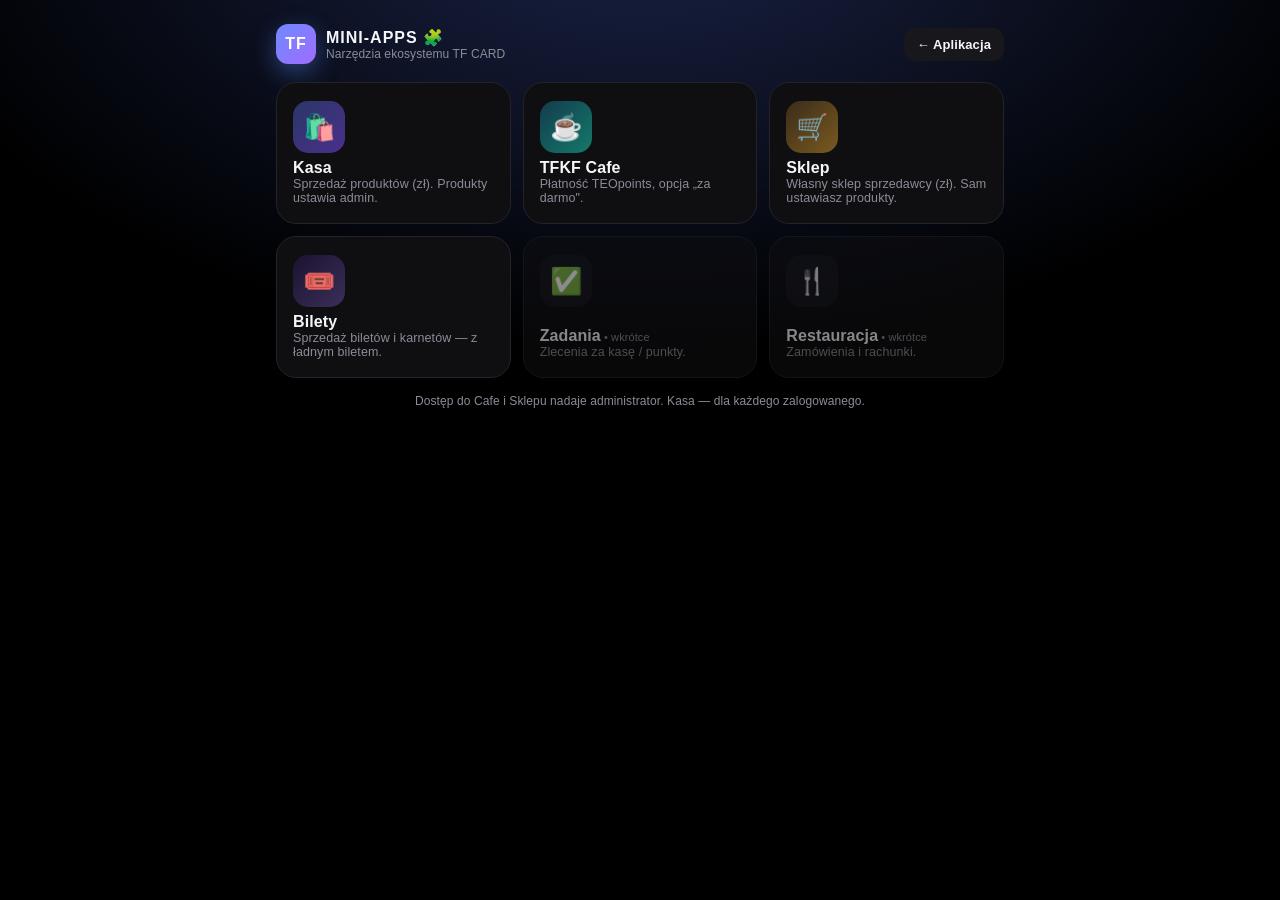
<file: apps/index.html>
<!DOCTYPE html>
<html lang="pl">
<head>
  <meta charset="UTF-8" />
  <meta name="viewport" content="width=device-width, initial-scale=1.0, viewport-fit=cover, maximum-scale=1.0, user-scalable=no" />
  <meta name="theme-color" content="#000000" />
  <title>TF Mini-Apps</title>
  <link rel="apple-touch-icon" href="../apple-touch-icon.png" />
  <link rel="stylesheet" href="../styles.css" />
  <style>
    .apps-wrap { max-width: 760px; margin: 0 auto; padding: 24px 16px calc(28px + env(safe-area-inset-bottom)); }
    .apps-head { display: flex; align-items: center; justify-content: space-between; margin-bottom: 18px; }
    .apps-grid { display: grid; grid-template-columns: 1fr 1fr; gap: 12px; }
    @media (min-width: 600px) { .apps-grid { grid-template-columns: repeat(3, 1fr); } }
    .app-tile { display: flex; flex-direction: column; gap: 6px; text-decoration: none; color: inherit; background: var(--card); border: 1px solid var(--line); border-radius: 20px; padding: 18px 16px; min-height: 130px; justify-content: space-between; transition: transform .08s; }
    .app-tile:active { transform: scale(.97); }
    .app-ico { width: 52px; height: 52px; border-radius: 15px; display: grid; place-items: center; font-size: 26px; background: var(--card-2); }
    .app-tile.kasa .app-ico { background: linear-gradient(135deg,#2a3766,#4b2f8c); }
    .app-tile.cafe .app-ico { background: linear-gradient(135deg,#143b4d,#137a6b); }
    .app-tile.shop .app-ico { background: linear-gradient(135deg,#3a2c1a,#7a5a1f); }
    .app-name { font-weight: 800; font-size: 16px; }
    .app-desc { color: var(--muted); font-size: 12.5px; }
    .soon { opacity: .55; }
    .soon .app-name::after { content: ' • wkrótce'; font-size: 11px; color: var(--muted); font-weight: 500; }
  </style>
</head>
<body>
  <div class="apps-wrap">
    <div class="apps-head">
      <div style="display:flex;align-items:center;gap:10px">
        <div class="brand-logo small">TF</div>
        <div><div style="font-weight:800;letter-spacing:1px">MINI-APPS 🧩</div><div class="muted" style="font-size:12px">Narzędzia ekosystemu TF CARD</div></div>
      </div>
      <a href="../" class="btn btn-ghost btn-sm" style="text-decoration:none">← Aplikacja</a>
    </div>
    <div class="apps-grid">
      <a class="app-tile kasa" href="../vending/">
        <div class="app-ico">🛍️</div>
        <div><div class="app-name">Kasa</div><div class="app-desc">Sprzedaż produktów (zł). Produkty ustawia admin.</div></div>
      </a>
      <a class="app-tile cafe" href="../tfkfcafe/">
        <div class="app-ico">☕</div>
        <div><div class="app-name">TFKF Cafe</div><div class="app-desc">Płatność TEOpoints, opcja „za darmo".</div></div>
      </a>
      <a class="app-tile shop" href="../sklep/">
        <div class="app-ico">🛒</div>
        <div><div class="app-name">Sklep</div><div class="app-desc">Własny sklep sprzedawcy (zł). Sam ustawiasz produkty.</div></div>
      </a>
      <a class="app-tile" href="../bilety/">
        <div class="app-ico" style="background:linear-gradient(135deg,#1b1330,#3a2f5a)">🎟️</div>
        <div><div class="app-name">Bilety</div><div class="app-desc">Sprzedaż biletów i karnetów — z ładnym biletem.</div></div>
      </a>
      <div class="app-tile soon">
        <div class="app-ico">✅</div>
        <div><div class="app-name">Zadania</div><div class="app-desc">Zlecenia za kasę / punkty.</div></div>
      </div>
      <div class="app-tile soon">
        <div class="app-ico">🍴</div>
        <div><div class="app-name">Restauracja</div><div class="app-desc">Zamówienia i rachunki.</div></div>
      </div>
    </div>
    <p class="muted" style="font-size:12px;margin-top:16px;text-align:center">Dostęp do Cafe i Sklepu nadaje administrator. Kasa — dla każdego zalogowanego.</p>
  </div>
</body>
</html>
</file>
<file: styles.css>
/* TF CARD — kod open source. Nie kopiuj. W tworzeniu pomagał Claude (AI). */
:root {
  --bg: #000000;
  --bg-2: #0a0a0d;
  --card: #0f0f12;
  --card-2: #17171c;
  --line: #232329;
  --txt: #f5f6fa;
  --muted: #8a8d98;
  --accent: #6e8bff;
  --accent-2: #a06bff;
  --good: #2ee6a6;
  --bad: #ff5d7a;
  --gold: #f4c45a;
  --radius: 22px;
  --shadow: 0 18px 60px rgba(0, 0, 0, .7);
}

* { box-sizing: border-box; margin: 0; padding: 0; -webkit-tap-highlight-color: transparent; }

html { -webkit-text-size-adjust: 100%; text-size-adjust: 100%; background: #000; }
html, body { height: 100%; }
body { overflow-x: hidden; overscroll-behavior: none; background-color: #000; }
body {
  font-family: -apple-system, BlinkMacSystemFont, "Segoe UI", Roboto, Helvetica, Arial, sans-serif;
  background:
    radial-gradient(900px 520px at 50% -12%, rgba(160, 107, 255, .14), transparent 60%),
    radial-gradient(760px 520px at 100% 2%, rgba(110, 139, 255, .08), transparent 55%),
    var(--bg);
  background-attachment: fixed;
  color: var(--txt);
  min-height: 100vh;
  -webkit-font-smoothing: antialiased;
  padding-top: env(safe-area-inset-top);
  letter-spacing: .1px;
}

.hidden { display: none !important; }
.screen { min-height: 100vh; min-height: 100dvh; }
.center { text-align: center; }
.mt { margin-top: 14px; }
.muted { color: var(--muted); }

/* ---------- Buttons ---------- */
.btn { border: none; border-radius: 14px; padding: 14px 18px; font-size: 15px; font-weight: 700; cursor: pointer; transition: transform .08s, opacity .15s; color: #fff; }
.btn:active { transform: scale(.97); }
.btn:disabled { opacity: .6; }
.btn-primary { background: linear-gradient(135deg, var(--accent), var(--accent-2)); }
.btn-block { width: 100%; }
.btn-ghost { background: var(--card-2); color: var(--txt); }
.btn-good { background: linear-gradient(135deg, #1fae8b, var(--good)); }
.btn-danger { background: linear-gradient(135deg, #e23d5d, var(--bad)); }
.btn-sm { padding: 9px 13px; font-size: 13px; border-radius: 11px; }

.brand-logo { width: 60px; height: 60px; margin: 0 auto; border-radius: 18px; display: grid; place-items: center; font-weight: 800; font-size: 24px; letter-spacing: 1px; background: linear-gradient(135deg, var(--accent), var(--accent-2)); box-shadow: 0 8px 24px rgba(91,140,255,.4); color: #fff; }
.brand-logo.small { width: 40px; height: 40px; font-size: 16px; border-radius: 12px; margin: 0; }
.brand-name { font-size: 26px; font-weight: 800; letter-spacing: 3px; }

/* =================== LANDING =================== */
.landing { display: flex; align-items: center; justify-content: center; padding: 30px 22px calc(30px + env(safe-area-inset-bottom)); }
.landing-inner { width: 100%; max-width: 420px; animation: fade .4s ease; }
.landing-hero { text-align: center; margin-bottom: 26px; }
.brand-logo.big { width: 84px; height: 84px; font-size: 34px; border-radius: 24px; margin: 0 auto 16px; }
.landing-title { font-size: 34px; font-weight: 800; letter-spacing: 3px; }
.landing-tag { color: var(--muted); font-size: 15px; margin-top: 8px; }
.landing-features { display: flex; flex-direction: column; gap: 12px; margin-bottom: 24px; }
.lf { display: flex; align-items: center; gap: 14px; background: var(--card); border: 1px solid var(--line); border-radius: 16px; padding: 14px; }
.lf span { font-size: 26px; }
.lf b { display: block; font-size: 15px; }
.lf small { color: var(--muted); font-size: 12.5px; }
.landing-foot { text-align: center; color: var(--muted); font-size: 12px; margin-top: 16px; }

/* =================== QR =================== */
.qr-box { display: grid; place-items: center; padding: 18px; background: #fff; border-radius: 16px; width: max-content; margin: 0 auto; }
.qr-box img, .qr-box canvas { display: block; }
.qr-code-text { text-align: center; font-family: "SFMono-Regular", Menlo, monospace; letter-spacing: 1px; margin-top: 12px; font-size: 14px; word-break: break-all; }

/* =================== EKRAN ŁADOWANIA =================== */
.boot { position: fixed; inset: 0; z-index: 100; display: flex; flex-direction: column; align-items: center; justify-content: center; gap: 22px; background: var(--bg); transition: opacity .35s ease; }
.boot.hidden { opacity: 0; pointer-events: none; }
.boot-logo { width: 64px; height: 64px; border-radius: 18px; display: grid; place-items: center; font-weight: 800; font-size: 24px; letter-spacing: 1px; color: #fff; background: linear-gradient(135deg, var(--accent), var(--accent-2)); box-shadow: 0 8px 28px rgba(110,139,255,.45); animation: bootpulse 1.4s ease-in-out infinite; }
@keyframes bootpulse { 0%,100% { transform: scale(1); } 50% { transform: scale(1.08); } }
.spinner { width: 42px; height: 42px; border-radius: 50%; border: 4px solid var(--line); border-top-color: var(--accent); animation: spin .8s linear infinite; }
@keyframes spin { to { transform: rotate(360deg); } }

/* =================== EKRAN BLOKADY / PIN =================== */
.lock-screen { display: flex; align-items: center; justify-content: center; padding: 28px 24px calc(28px + env(safe-area-inset-bottom)); }
.lock-inner { width: 100%; max-width: 360px; display: flex; flex-direction: column; align-items: center; }
.lock-brand { text-align: center; margin-bottom: 26px; }
.lock-brand .brand-name { margin-top: 14px; cursor: pointer; user-select: none; }
.lock-sub { color: var(--muted); font-size: 14px; margin-top: 8px; }
.lock-screen.admin .brand-logo { background: linear-gradient(135deg, #e2a33d, #b8761f); box-shadow: 0 8px 24px rgba(244,196,90,.35); }
/* W trybie admina chowamy duży napis marki — wejście dyskretne */
.lock-screen.admin .brand-name { display: none; }
.lock-screen.admin .brand-logo { width: 40px; height: 40px; font-size: 15px; }

.pin-dots { display: flex; gap: 18px; margin: 8px 0 6px; }
.pin-dots .dot { width: 15px; height: 15px; border-radius: 50%; border: 2px solid var(--muted); transition: background .15s, border-color .15s, transform .12s; }
.pin-dots .dot.filled { background: var(--accent); border-color: var(--accent); transform: scale(1.05); }
.lock-screen.admin .pin-dots .dot.filled { background: var(--gold); border-color: var(--gold); }
.pin-error { color: var(--bad); font-size: 13px; min-height: 18px; margin-bottom: 8px; }
.shake { animation: shake .4s; }
@keyframes shake { 0%,100%{transform:translateX(0)} 20%,60%{transform:translateX(-9px)} 40%,80%{transform:translateX(9px)} }

.keypad { display: grid; grid-template-columns: repeat(3, 78px); gap: 18px; justify-content: center; }
.key { width: 78px; height: 78px; border-radius: 50%; border: 1px solid var(--line); background: var(--card); color: var(--txt); font-size: 28px; font-weight: 600; cursor: pointer; transition: transform .08s, background .12s; }
.key:active { transform: scale(.92); background: var(--card-2); }
.key-ghost { background: transparent; border: none; font-size: 22px; }
.key-ghost:active { background: transparent; }
.storage-mode { margin-top: 22px; font-size: 11px; color: var(--muted); text-align: center; min-height: 14px; }

/* =================== POWŁOKA / WIDOKI =================== */
.view-container { padding: 22px 16px 110px; max-width: 760px; margin: 0 auto; }
.fade-in { animation: fade .25s ease; }
@keyframes fade { from { opacity: 0; transform: translateY(8px); } to { opacity: 1; transform: none; } }
.section-title { font-size: 13px; color: var(--muted); margin: 24px 4px 12px; text-transform: uppercase; letter-spacing: 1px; }

/* ---------- Nagłówek użytkownika (Revolut-style) ---------- */
.home-head { display: flex; align-items: center; justify-content: space-between; margin-bottom: 22px; }
.avatar { width: 44px; height: 44px; border-radius: 50%; display: grid; place-items: center; font-weight: 700; background: linear-gradient(135deg, var(--accent), var(--accent-2)); color: #fff; }
.home-head-actions { display: flex; gap: 10px; }
.balance-block { text-align: center; margin: 6px 0 26px; }
.balance-label { color: var(--muted); font-size: 14px; }
.balance-amount { font-size: 44px; font-weight: 800; letter-spacing: -1px; margin-top: 4px; }
/* Wygląd zależny od planu */
.tier-plus .balance-amount { background: linear-gradient(90deg, #6e8bff, #38d6e0); -webkit-background-clip: text; background-clip: text; color: transparent; }
.tier-pro .balance-amount { background: linear-gradient(90deg, #f4c45a, #ffe6a0, #d4a017); -webkit-background-clip: text; background-clip: text; color: transparent; }
.tier-pro .avatar { background: linear-gradient(135deg, #f4c45a, #d4a017); color: #1a1300; }
.tier-pro .balance-label::after { content: ' ✨'; }

/* ---------- Okrągłe akcje (Revolut) ---------- */
.actions-row { display: flex; justify-content: center; gap: 26px; margin: 6px 0 8px; }
.action { display: flex; flex-direction: column; align-items: center; gap: 8px; cursor: pointer; }
.action .circle { width: 56px; height: 56px; border-radius: 50%; background: var(--card-2); display: grid; place-items: center; font-size: 22px; transition: transform .08s; }
.action:active .circle { transform: scale(.92); }
.action span:last-child { font-size: 12px; color: var(--muted); }

/* ---------- Karta bankowa ---------- */
.bankcard { position: relative; border-radius: 24px; padding: 22px; color: #fff; overflow: hidden; min-height: 200px; display: flex; flex-direction: column; justify-content: space-between; background: linear-gradient(150deg, #15151b 0%, #1d1730 55%, #241a3a 100%); border: 1px solid #2c2c36; box-shadow: var(--shadow); }
.bankcard.plus { background: linear-gradient(150deg, #0e1a1e 0%, #0f2b2a 100%); border-color: #1c3a38; }
.bankcard.pro { background: linear-gradient(150deg, #1a1710 0%, #2a2113 100%); border-color: #3a2f17; }
.bankcard::before { content: ""; position: absolute; inset: 0; background: linear-gradient(120deg, rgba(255,255,255,.06), transparent 40%); pointer-events: none; }
.bankcard::after { content: ""; position: absolute; right: -70px; top: -70px; width: 220px; height: 220px; border-radius: 50%; background: radial-gradient(circle, rgba(160,107,255,.18), transparent 70%); }
.bankcard-top { display: flex; justify-content: space-between; align-items: flex-start; }
.bankcard-tier { font-size: 12px; letter-spacing: 2px; opacity: .9; font-weight: 700; }
.bankcard-chip { width: 44px; height: 33px; border-radius: 7px; background: linear-gradient(135deg, #f4d35e, #d4a017); }
.bankcard-balance-label { font-size: 12px; opacity: .8; margin-top: 16px; }
.bankcard-balance { font-size: 30px; font-weight: 800; }
.bankcard-number { font-family: "SFMono-Regular", Menlo, monospace; letter-spacing: 2px; font-size: 17px; }
.bankcard-bottom { display: flex; justify-content: space-between; align-items: flex-end; font-size: 12px; margin-top: 8px; }

/* ---------- Karta ogólna ---------- */
.card { background: var(--card); border: 1px solid var(--line); border-radius: var(--radius); padding: 16px; }

/* ---------- Transakcje ---------- */
.tx-list { display: flex; flex-direction: column; }
.tx { display: flex; align-items: center; gap: 13px; padding: 13px 4px; border-bottom: 1px solid var(--line); }
.tx:last-child { border-bottom: none; }
.tx-ico { width: 44px; height: 44px; border-radius: 50%; display: grid; place-items: center; background: var(--card-2); font-size: 18px; flex-shrink: 0; }
.tx-main { flex: 1; min-width: 0; }
.tx-title { font-weight: 600; font-size: 15px; overflow-wrap: anywhere; word-break: break-word; }
.tx-sub { font-size: 12px; color: var(--muted); }
.tx-amt { font-weight: 700; font-size: 15px; white-space: nowrap; }
.tx-amt.in { color: var(--good); }
.empty { text-align: center; color: var(--muted); padding: 28px 10px; font-size: 14px; }

/* ---------- Formularze ---------- */
.field { display: flex; flex-direction: column; gap: 6px; margin-bottom: 14px; }
.field label { font-size: 13px; color: var(--muted); }
.field input, .field select { background: var(--bg-2); border: 1px solid var(--line); border-radius: 12px; padding: 14px; color: var(--txt); font-size: 15px; outline: none; }
.field input:focus, .field select:focus { border-color: var(--accent); }
.row-2 { display: grid; grid-template-columns: 1fr 1fr; gap: 10px; }

/* mini kafelki na pulpicie */
.mini-row { display: grid; grid-template-columns: repeat(auto-fit, minmax(0, 1fr)); gap: 10px; margin: 4px 0 18px; }
.mini { background: var(--card); border: 1px solid var(--line); border-radius: 14px; padding: 12px; cursor: pointer; display: flex; flex-direction: column; gap: 4px; transition: transform .08s; }
.mini:active { transform: scale(.97); }
.mini span { font-size: 12px; color: var(--muted); }
.mini b { font-size: 17px; }
.mini.debt { border-color: var(--bad); }
.mini.debt b { color: var(--bad); }

/* lista „Więcej" */
.more-item { display: flex; align-items: center; gap: 13px; padding: 14px 4px; border-bottom: 1px solid var(--line); cursor: pointer; }
.more-item:last-child { border-bottom: none; }
.more-ico { width: 42px; height: 42px; border-radius: 12px; display: grid; place-items: center; background: var(--card-2); font-size: 19px; flex-shrink: 0; }
.more-main { flex: 1; }
.more-label { font-weight: 600; font-size: 15px; }
.more-sub { font-size: 12px; color: var(--muted); }
.more-arrow { color: var(--muted); font-size: 22px; }
.greeting { font-size: 24px; font-weight: 800; margin-bottom: 4px; }
.greeting-sub { color: var(--muted); font-size: 14px; margin-bottom: 18px; }

/* ---------- Plany ---------- */
.plan { border-radius: var(--radius); padding: 20px; border: 1px solid var(--line); background: var(--card); margin-bottom: 14px; }
.plan.plus { border-color: #1f8f7e; }
.plan.pro { border-color: #b88a2a; }
.plan-head { display: flex; justify-content: space-between; align-items: center; }
.plan-name { font-size: 18px; font-weight: 800; }
.plan-price { font-size: 22px; font-weight: 800; text-align: right; }
.plan-price small { font-size: 13px; color: var(--muted); font-weight: 500; }
.plan-list { list-style: none; margin: 14px 0; display: flex; flex-direction: column; gap: 9px; }
.plan-list li { font-size: 14px; display: flex; gap: 8px; }
.plan-list li::before { content: "✓"; color: var(--good); font-weight: 800; }
.badge { font-size: 11px; padding: 4px 9px; border-radius: 999px; font-weight: 700; letter-spacing: .5px; }
.badge.active-badge { background: rgba(45,212,167,.18); color: var(--good); }
.badge.gold { background: rgba(244,196,90,.18); color: var(--gold); }
.badge.cyan { background: rgba(45,200,212,.16); color: #38d6e0; }

/* ---------- Admin ---------- */
.admin-bar { display: flex; align-items: center; justify-content: space-between; margin-bottom: 14px; }
.stat-row { display: grid; grid-template-columns: repeat(3, 1fr); gap: 10px; }
.stat { background: var(--card); border: 1px solid var(--line); border-radius: 14px; padding: 14px; }
.stat-val { font-size: 20px; font-weight: 800; }
.stat-label { font-size: 11px; color: var(--muted); margin-top: 2px; }
.admin-search { width: 100%; background: var(--bg-2); border: 1px solid var(--line); border-radius: 12px; padding: 12px 14px; color: var(--txt); font-size: 15px; outline: none; margin-bottom: 12px; }
.admin-search:focus { border-color: var(--accent); }
.admin-user { background: var(--card); border: 1px solid var(--line); border-radius: 16px; padding: 15px; margin-bottom: 11px; }
.admin-user-top { display: flex; justify-content: space-between; align-items: flex-start; }
.admin-user-name { font-weight: 700; display: flex; align-items: center; gap: 8px; flex-wrap: wrap; }
.admin-user-meta { font-size: 12px; color: var(--muted); margin-top: 3px; }
.admin-actions { display: flex; gap: 8px; margin-top: 13px; flex-wrap: wrap; align-items: center; }
.admin-actions input, .admin-actions select { background: var(--bg-2); border: 1px solid var(--line); border-radius: 10px; padding: 9px; color: var(--txt); font-size: 13px; }
.adm-history { margin-top: 12px; border-top: 1px solid var(--line); padding-top: 10px; }
.adm-history summary { cursor: pointer; font-size: 13px; color: var(--muted); }
.adm-tx { display: flex; align-items: center; gap: 10px; padding: 8px 2px; border-bottom: 1px solid var(--line); }
.adm-tx:last-child { border-bottom: none; }
.adm-tx-main { flex: 1; min-width: 0; }
.adm-tx-main b { font-size: 14px; }

/* ---------- Bottom nav ---------- */
.bottom-nav { position: fixed; bottom: 0; left: 0; right: 0; z-index: 30; display: flex; justify-content: space-around; background: rgba(10,10,13,.82); backdrop-filter: blur(20px) saturate(140%); -webkit-backdrop-filter: blur(20px) saturate(140%); border-top: 1px solid var(--line); padding: 9px 4px calc(9px + env(safe-area-inset-bottom)); }
.nav-item { background: none; border: none; color: var(--muted); display: flex; flex-direction: column; align-items: center; gap: 3px; font-size: 10px; cursor: pointer; padding: 6px 10px; border-radius: 12px; min-width: 0; }
.nav-item span:last-child { white-space: nowrap; }
.action span:last-child { white-space: nowrap; }
.nav-item.active { color: var(--accent); }
.nav-ico { font-size: 20px; }

/* ---------- Toast ---------- */
.toast { position: fixed; left: 50%; bottom: 100px; transform: translateX(-50%) translateY(20px); opacity: 0; background: var(--card-2); border: 1px solid var(--line); color: var(--txt); padding: 13px 18px; border-radius: 13px; font-size: 14px; z-index: 60; pointer-events: none; transition: opacity .25s, transform .25s; box-shadow: var(--shadow); max-width: 90%; }
.toast.show { opacity: 1; transform: translateX(-50%) translateY(0); }
.toast.good { border-color: var(--good); }
.toast.bad { border-color: var(--bad); }

/* ---------- iOS install ---------- */
.ios-install { position: fixed; inset: 0; z-index: 80; background: rgba(0,0,0,.6); display: flex; align-items: flex-end; backdrop-filter: blur(4px); }
.ios-install-card { width: 100%; background: var(--card); border-top-left-radius: 24px; border-top-right-radius: 24px; padding: 24px 22px calc(30px + env(safe-area-inset-bottom)); position: relative; box-shadow: var(--shadow); animation: slideup .3s ease; }
@keyframes slideup { from { transform: translateY(100%); } to { transform: none; } }
.ios-install-card h3 { margin: 14px 0 6px; }
.ios-install-card p { color: var(--muted); font-size: 14px; margin-bottom: 12px; }
.ios-install-card ol { padding-left: 20px; display: flex; flex-direction: column; gap: 8px; font-size: 14px; }
.ios-close { position: absolute; top: 16px; right: 16px; background: var(--card-2); border: none; color: var(--txt); width: 32px; height: 32px; border-radius: 50%; font-size: 14px; cursor: pointer; }
.share-ico { display: inline-block; }

/* =================== SPLIT BILL =================== */
.split-list { display: flex; flex-direction: column; gap: 8px; }
.split-row { display: flex; align-items: center; gap: 10px; background: var(--bg-2); border: 1px solid var(--line); border-radius: 12px; padding: 10px 12px; font-size: 14px; cursor: pointer; }
.split-row input { width: 18px; height: 18px; }
.avatar.sm { width: 28px; height: 28px; font-size: 12px; border-radius: 50%; }

/* =================== MODAL TRANSAKCJI =================== */
.tx-modal { position: fixed; inset: 0; z-index: 85; background: rgba(0,0,0,.6); display: flex; align-items: flex-end; justify-content: center; backdrop-filter: blur(4px); }
.tx-modal-card { width: 100%; max-width: 480px; background: var(--card); border: 1px solid var(--line); border-top-left-radius: 24px; border-top-right-radius: 24px; padding: 26px 22px calc(26px + env(safe-area-inset-bottom)); text-align: center; animation: slideup .25s ease; }
.tx-modal-ico { width: 64px; height: 64px; margin: 0 auto 12px; border-radius: 50%; background: var(--card-2); display: grid; place-items: center; font-size: 28px; }
.tx-modal-amt { font-size: 30px; font-weight: 800; }
.tx-modal-amt.in { color: var(--good); }
.tx-modal-title { font-size: 16px; font-weight: 600; margin-top: 8px; }
.tx-modal-desc { color: var(--muted); font-size: 14px; margin-top: 4px; }
.tx-modal-date { color: var(--muted); font-size: 13px; margin-top: 8px; }

/* =================== KONFETTI =================== */
.confetti-cv { position: fixed; inset: 0; z-index: 90; pointer-events: none; }

/* =================== SKANER QR =================== */
.qr-scanner { position: fixed; inset: 0; z-index: 95; background: #000; display: flex; flex-direction: column; align-items: center; justify-content: center; gap: 18px; padding: calc(20px + env(safe-area-inset-top)) 20px calc(20px + env(safe-area-inset-bottom)); }
.qr-scanner video { width: 100%; max-width: 480px; max-height: 70vh; object-fit: cover; border-radius: 18px; background: #111; }
.qr-frame { position: absolute; width: min(70vw, 300px); height: min(70vw, 300px); border: 3px solid rgba(255,255,255,.85); border-radius: 22px; box-shadow: 0 0 0 9999px rgba(0,0,0,.35); pointer-events: none; }
.qr-scan-hint { color: #fff; font-size: 14px; opacity: .9; }

/* =================== TF GOAL =================== */
.goal-card { display: flex; align-items: center; gap: 16px; }
.goal-ring { flex-shrink: 0; }
.goal-info { flex: 1; min-width: 0; }
.goal-name { font-weight: 700; font-size: 16px; }
.goal-amounts { font-size: 21px; font-weight: 800; margin-top: 4px; }

/* =================== RESPONSYWNOŚĆ =================== */
/* Tablet / desktop: wyśrodkowana zawartość, pływająca nawigacja, większe akcje */
@media (min-width: 720px) {
  body { background: radial-gradient(1400px 800px at 50% -10%, #1a2347 0%, transparent 55%), var(--bg); }
  .view-container { max-width: 840px; padding: 32px 24px 140px; }
  .actions-row { gap: 42px; }
  .action .circle { width: 62px; height: 62px; font-size: 24px; }
  .balance-amount { font-size: 50px; }
  .bankcard { max-width: 480px; margin-left: auto; margin-right: auto; }
  .bottom-nav {
    left: 50%; right: auto; transform: translateX(-50%);
    width: min(560px, calc(100% - 32px));
    bottom: 16px; border-radius: 22px; border: 1px solid var(--line); box-shadow: var(--shadow);
  }
  .admin-container, #admin-container { }
}

/* Duży ekran: panel admina w dwóch kolumnach */
@media (min-width: 980px) {
  .view-container { max-width: 960px; }
  #admin-users { display: grid; grid-template-columns: 1fr 1fr; gap: 12px; align-items: start; }
  #admin-users .admin-user { margin-bottom: 0; }
  .plan { max-width: 100%; }
}

/* Bardzo szeroki ekran */
@media (min-width: 1300px) {
  .view-container { max-width: 1040px; }
}

/* Mniejsze telefony, m.in. iPhone 12 mini / SE (≤400px) */
@media (max-width: 400px) {
  .balance-amount { font-size: 40px; }
  .key { width: 72px; height: 72px; font-size: 27px; }
  .keypad { grid-template-columns: repeat(3, 72px); gap: 15px; }
  .nav-item span:last-child { font-size: 9px; }
  .view-container { padding: 18px 14px 100px; }
  .goal-card { gap: 12px; }
  .goal-ring { width: 108px; height: 108px; }
}
</file>
